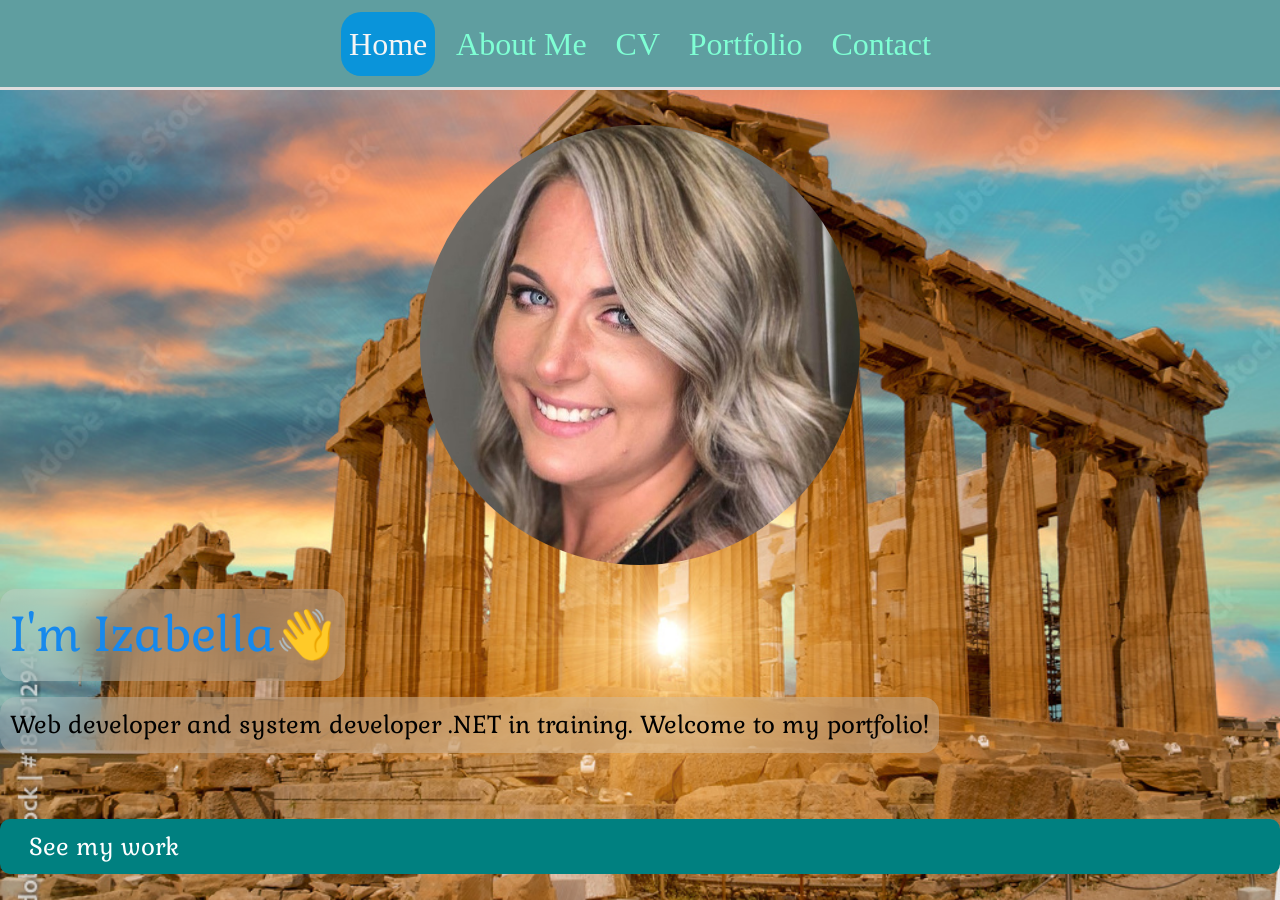
<file: index.html>
<!doctype html>
<html lang="sv">
  <head>
    <meta charset="UTF-8" />
    <meta name="viewport" content="width=device-width, initial-scale=1.0" />
    <title>Home – Izabella Kondili Sturesson</title>
    <link rel="preconnect" href="https://fonts.googleapis.com" />
    <link rel="preconnect" href="https://fonts.gstatic.com" crossorigin />
    <link
      href="https://fonts.googleapis.com/css2?family=Gabriela&display=swap"
      rel="stylesheet"
    />
    <link rel="stylesheet" href="style.css" />
    <script src="easterEgg1.js" defer>
      /* koppla javascript funktionalitet till hemsidan --> kör inte denna förrän DOMen är ladda*/
    </script>
    <script src="easterEgg2.js" defer></script>
  </head>
  <body class="bg1">
    <header>
      <nav>
        <a href="index.html" class="active">Home</a>
        <a href="om-mig.html">About Me</a>
        <a href="cv.html">CV</a>
        <a href="portfolio.html">Portfolio</a>
        <a href="kontakt.html">Contact</a>
      </nav>
    </header>

    <main>
      <span class="hero">
        <img src="images/izabella-profile.jpg" alt="Izabella Profile Picture" />
        <h1 class="glassBox">I'm Izabella <span id="hand">👋</span></h1>
        <p class="glassBox">
          Web developer and system developer .NET in training. Welcome to my
          portfolio!
        </p></span
      >
      <a href="portfolio.html" class="btn">See my work</a>
    </main>
    <div class="modal-overlay" id="easterEgg2-modal">
      <div class="modal">
        <a href="#" class="close-btn">x</a>
        <p>🥳 "You did it!"</p>
      </div>
    </div>
  </body>
</html>
</file>
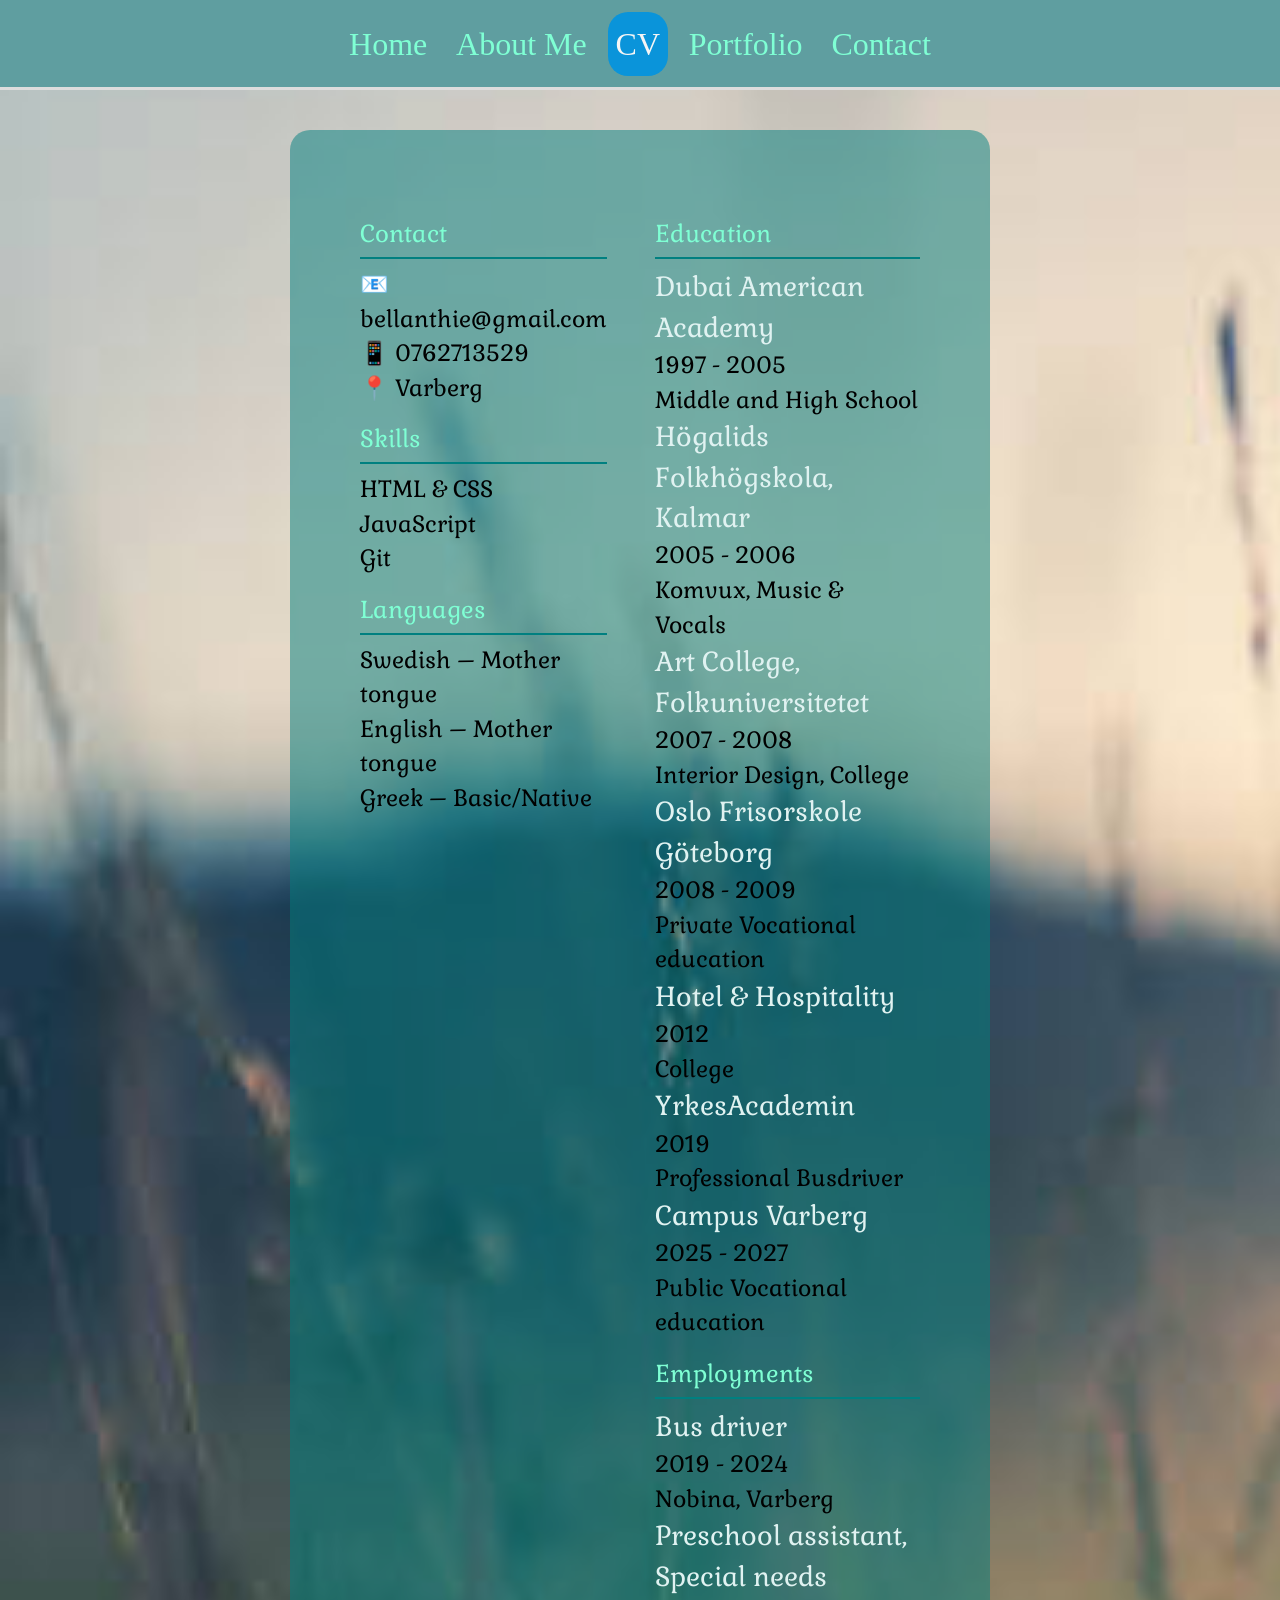
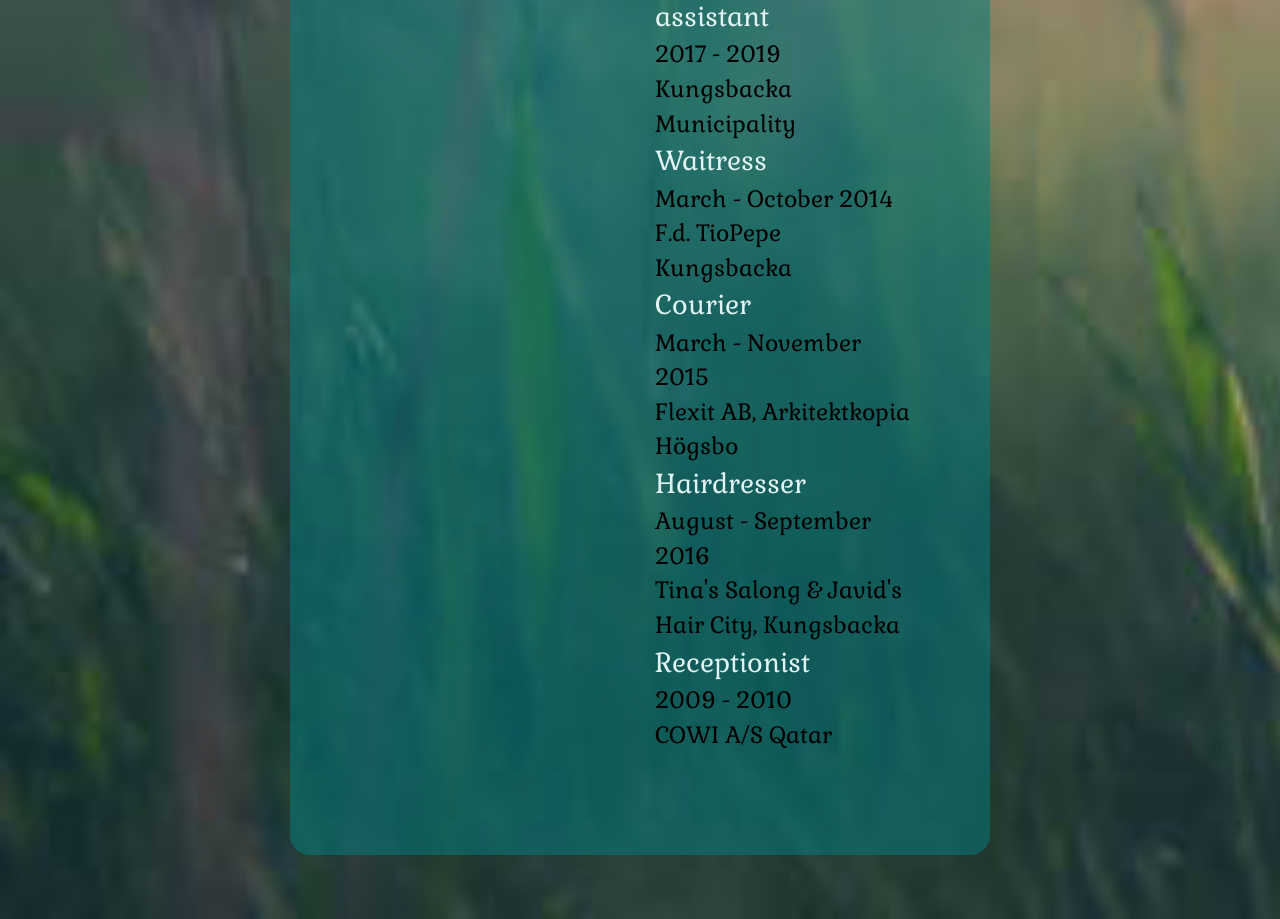
<file: cv.html>
<!doctype html>
<html lang="sv">
  <head>
    <meta charset="UTF-8" />
    <meta name="viewport" content="width=device-width, initial-scale=1.0" />
    <title>CV</title>
    <link rel="preconnect" href="https://fonts.googleapis.com" />
    <link rel="preconnect" href="https://fonts.gstatic.com" crossorigin />
    <link
      href="https://fonts.googleapis.com/css2?family=Gabriela&display=swap"
      rel="stylesheet"
    />
    <link rel="stylesheet" href="style.css" />
    <script src="eduwork.js" defer>
      /* koppla javascript funktionalitet till hemsidan --> kör inte denna förrän DOMen är ladda*/
    </script>
    <script src="easterEgg2.js" defer></script>
  </head>
  <body>
    <header>
      <nav>
        <a href="index.html">Home</a>
        <a href="om-mig.html">About Me</a>
        <a href="cv.html" class="active">CV</a>
        <a href="portfolio.html">Portfolio</a>
        <a href="kontakt.html">Contact</a>
      </nav>
    </header>

    <main>
      <div class="cv-container">
        <div class="cv-layout">
          <aside>
            <section class="cv-section">
              <h2>Contact</h2>
              <p>📧 bellanthie@gmail.com</p>
              <p>📱 0762713529</p>
              <p>📍 Varberg</p>
            </section>

            <section class="cv-section">
              <h2>Skills</h2>
              <p>HTML & CSS</p>
              <p>JavaScript</p>
              <p>Git</p>
            </section>

            <section class="cv-section">
              <h2>Languages</h2>
              <p>Swedish – Mother tongue</p>
              <p>English – Mother tongue</p>
              <p>Greek – Basic/Native</p>
            </section>
          </aside>

          <div class="cv-main">
            <section class="cv-section">
              <h2>Education</h2>

              <div id="cv-education">
                <!-- <h3>System development .NET</h3>
                <span class="date">2025 - 2027</span>
                <p class="org">System development .NET 2025</p>
                <p>Studying system development .NET</p> -->
              </div>

              <div class="cv-education">
                <!-- <h3>Primary School</h3>
                <span class="date">1992-2001</span>
                <p class="org">American School of Dubai</p>
                <p>Completed primary school with good grades</p> -->
              </div>
            </section>

            <section class="cv-section">
              <h2>Employments</h2>

              <div id="cv-work">
                <!-- <h3>Summer jobs - Waitress</h3>
                <span class="date">May-October 2014</span>
                <p class="org">TioPepe, Kungsbacka</p>
                <p>
                  Served food and drinks, handled the cash register, and
                  welcomed all guests.
                </p> -->
              </div>
            </section>
          </div>
        </div>
      </div>
    </main>
    <div class="modal-overlay" id="easterEgg2-modal">
      <div class="modal">
        <a href="#" class="close-btn">x</a>
        <p>🥳 "You did it!"</p>
      </div>
    </div>
  </body>
</html>
</file>
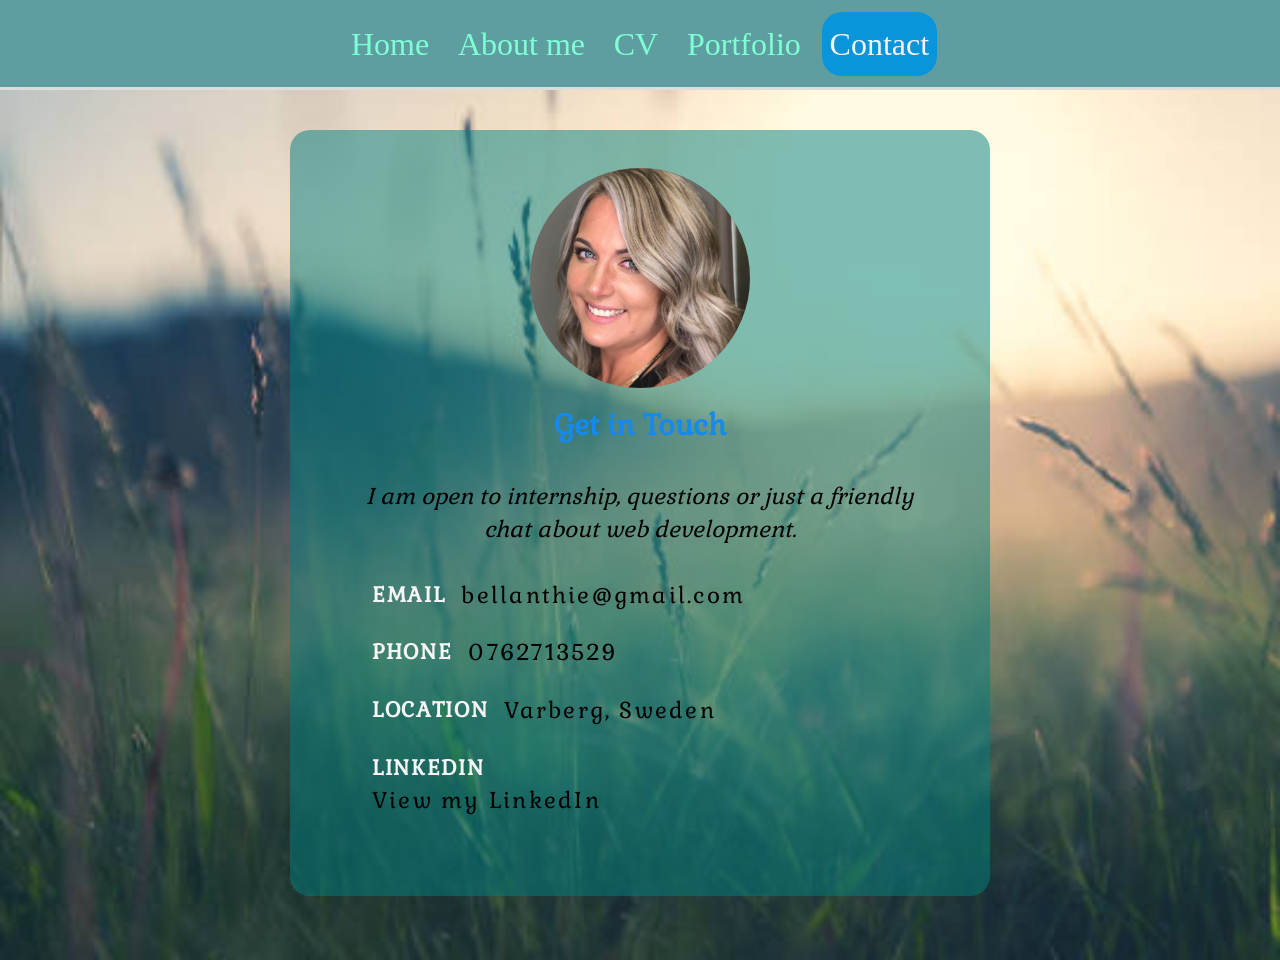
<file: kontakt.html>
<!doctype html>
<html lang="en">
  <head>
    <meta charset="UTF-8" />
    <meta name="viewport" content="width=device-width, initial-scale=1.0" />
    <title>Contact - Izabella Kondili-Sturesson</title>
    <link rel="preconnect" href="https://fonts.gstatic.com" crossorigin />
    <link
      href="https://fonts.googleapis.com/css2?family=Gabriela&display=swap"
      rel="stylesheet"
    />
    <link rel="stylesheet" href="style.css" />
    <script src="easterEgg2.js" defer></script>
  </head>
  <body>
    <header>
      <nav>
        <a href="index.html">Home</a>
        <a href="om-mig.html">About me</a>
        <a href="cv.html">CV</a>
        <a href="portfolio.html">Portfolio</a>
        <a href="kontakt.html" class="active">Contact</a>
      </nav>
    </header>

    <main>
      <div class="contact-container">
        <img src="images/izabella-profile.jpg" alt="Izabella Profile Picture" />
        <section class="contact-info">
          <h2>Get in Touch</h2>
          <p>
            I am open to internship, questions or just a friendly chat about web
            development.
          </p>
          <div class="contact-item">
            <span class="contact-icon"></span>
            <h4>Email</h4>
            <p>
              <a href="mailto:bellanthie@gmail.com?subject=Portfolio%20Contact"
                >bellanthie@gmail.com</a
              >
            </p>
          </div>
          <div class="contact-item">
            <span class="contact-icon"> </span>
            <h4>Phone</h4>
            <p>0762713529</p>
          </div>
          <div class="contact-item">
            <span class="contact-icon"></span>
            <h4>Location</h4>
            <p>Varberg, Sweden</p>
          </div>
          <div class="contact-item">
            <span class="contact-icon"></span>
            <div>
              <h4>LinkedIn</h4>
              <!-- addon: makes LinkedIn link safer and private. stops new tab from controlling/redirecting your page -->
              <a
                href="https://www.linkedin.com/in/izabella-kondili-sturesson-a6729893/"
                target="_blank"
                rel="noopener noreferrer"
                >View my LinkedIn</a
              >
            </div>
          </div>
        </section>
      </div>
    </main>
    <div class="modal-overlay" id="easterEgg2-modal">
    <div class="modal">
      <a href="#" class="close-btn">x</a>
      <p>🥳 "You did it!"</p>
    </div>
  </div>
  </body>
</html>
</file>
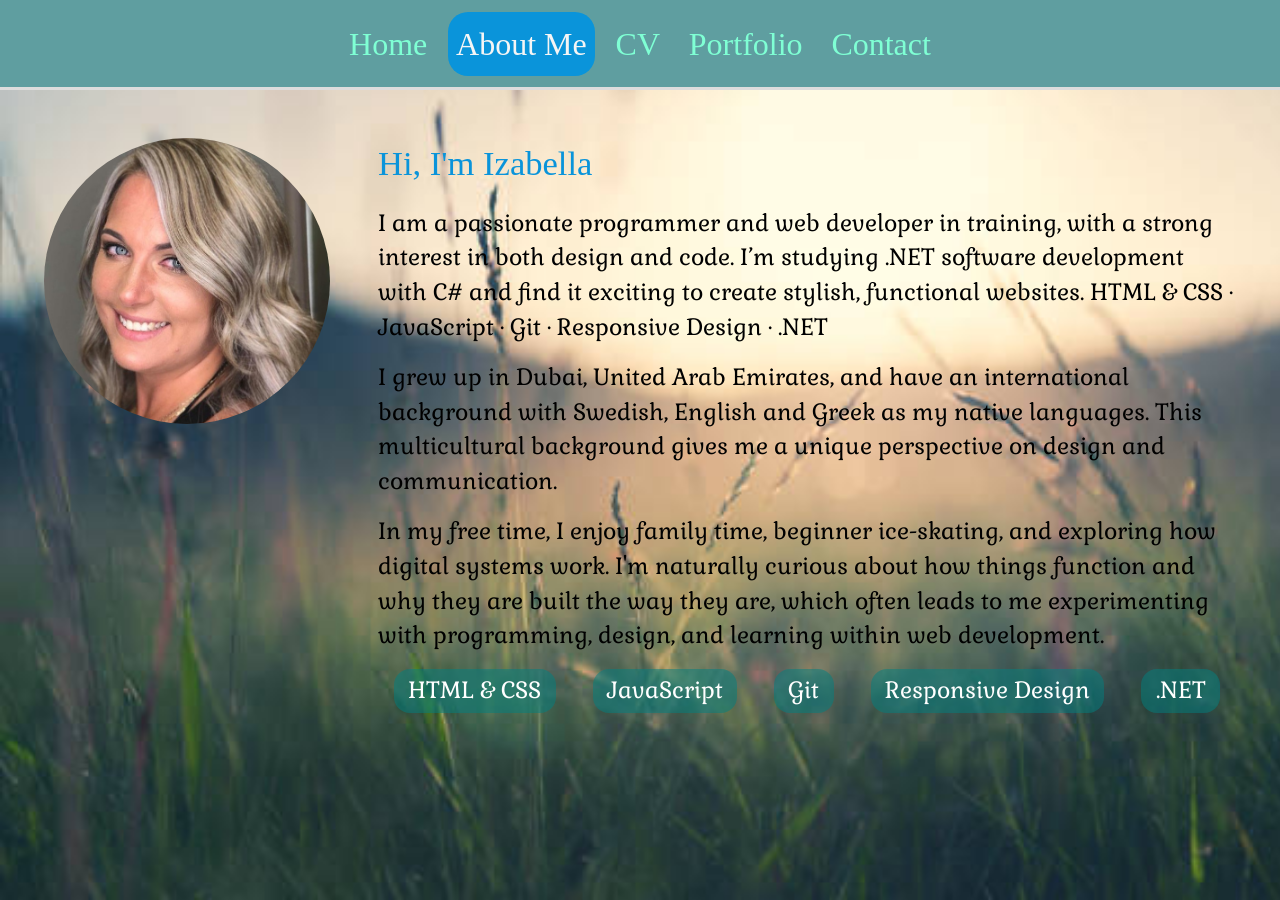
<file: om-mig.html>
<!doctype html>
<html lang="en">
  <head>
    <meta charset="UTF-8" />
    <meta name="viewport" content="width=device-width, initial-scale=1.0" />
    <title>About Me – Izabella Kondili Sturesson</title>
    <link rel="preconnect" href="https://fonts.gstatic.com" crossorigin />
    <link
      href="https://fonts.googleapis.com/css2?family=Gabriela&display=swap"
      rel="stylesheet"
    />
    <link rel="stylesheet" href="style.css" />
    <!--title of page-->
    <script src="easterEgg2.js" defer></script>
  </head>
  <body>
    <header>
      <nav>
        <a href="index.html">Home</a>
        <a href="om-mig.html" class="active">About Me</a>
        <a href="cv.html">CV</a>
        <a href="portfolio.html">Portfolio</a>
        <a href="kontakt.html">Contact</a>
      </nav>
    </header>

    <main>
      <section class="about">
        <div class="image">
          <img src="images/izabella-profile.jpg" alt="Photo of Izabella" />
        </div>
        <div>
          <h2>Hi, I'm Izabella</h2>
          <p>
            I am a passionate programmer and web developer in training, with a
            strong interest in both design and code. I’m studying .NET software
            development with C# and find it exciting to create stylish,
            functional websites. HTML & CSS · JavaScript · Git · Responsive
            Design · .NET
          </p>
          <p>
            I grew up in Dubai, United Arab Emirates, and have an international
            background with Swedish, English and Greek as my native languages.
            This multicultural background gives me a unique perspective on
            design and communication.
          </p>
          <p>
            In my free time, I enjoy family time, beginner ice-skating, and
            exploring how digital systems work. I'm naturally curious about how
            things function and why they are built the way they are, which often
            leads to me experimenting with programming, design, and learning
            within web development.
          </p>

          <div class="skills-list">
            <span class="skill-tag">HTML & CSS</span>
            <span class="skill-tag">JavaScript</span>
            <span class="skill-tag">Git</span>
            <span class="skill-tag">Responsive Design</span>
            <span class="skill-tag">.NET</span>
          </div>
        </div>
      </section>
    </main>
    <div class="modal-overlay" id="easterEgg2-modal">
    <div class="modal">
      <a href="#" class="close-btn">x</a>
      <p>🥳 "You did it!"</p>
    </div>
  </div>
  </body>
</html>
</file>
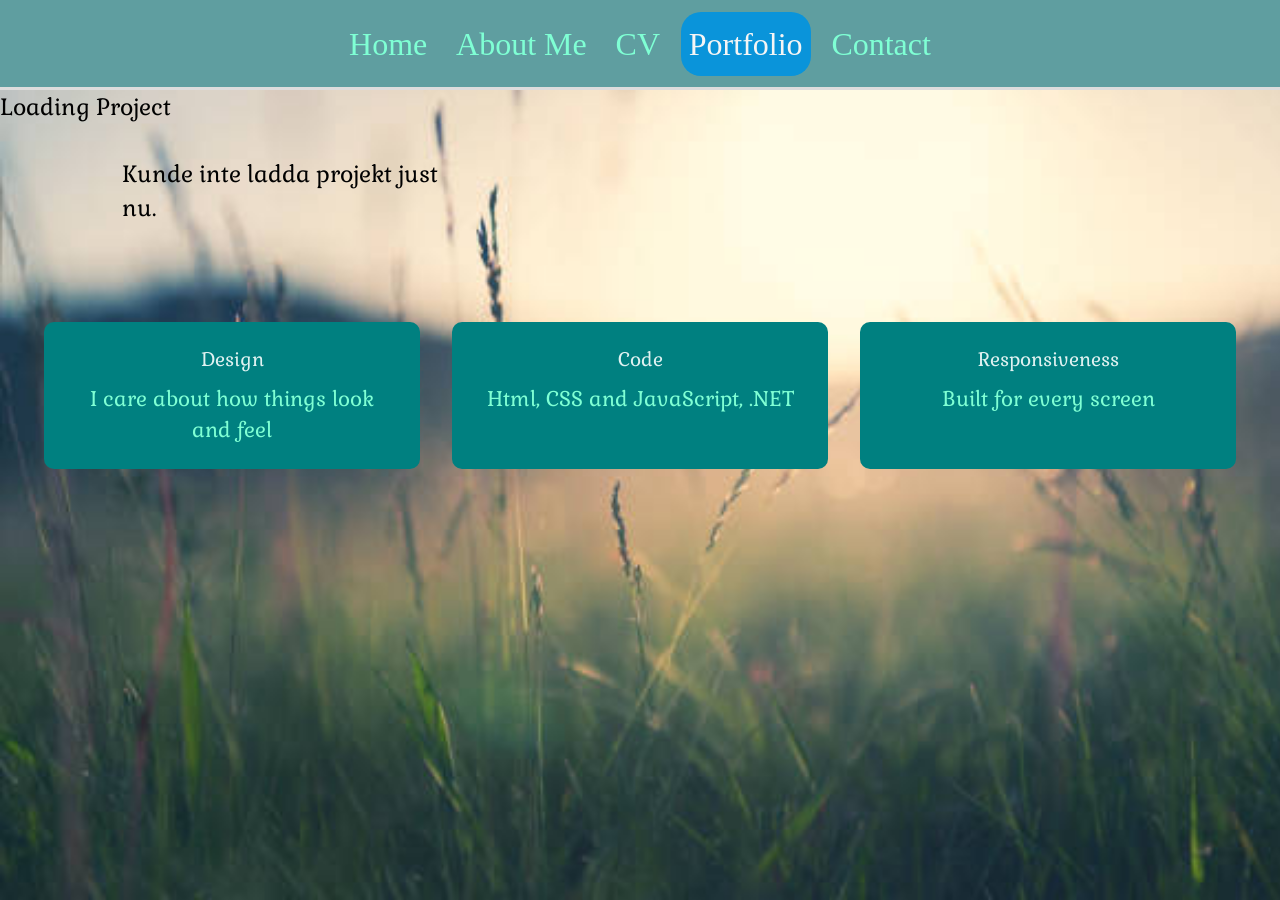
<file: portfolio.html>
<!doctype html>
<html lang="en">
  <head>
    <meta charset="UTF-8" />
    <meta name="viewport" content="width=device-width, initial-scale=1.0" />
    <title>Portfolio – Izabella Kondili Sturesson</title>
    <link rel="preconnect" href="https://fonts.gstatic.com" crossorigin />
    <link
      href="https://fonts.googleapis.com/css2?family=Gabriela&display=swap"
      rel="stylesheet"
    />
    <link rel="stylesheet" href="style.css" />
    <script src="easterEgg2.js" defer></script>
  </head>
  <body>
    <header>
      <nav>
        <a href="index.html">Home</a>
        <a href="om-mig.html">About Me</a>
        <a href="cv.html">CV</a>
        <a href="portfolio.html" class="active">Portfolio</a>
        <a href="kontakt.html">Contact</a>
      </nav>
    </header>

    <main>
      <p id="loading">Loading Project</p>
      <section class="portfolio-grid" id="github-projects">
        <script src="git-hub.js" defer></script>
        <article class="card">
          <img src="images/libraryApp.jpg" alt="Library system project" />
          <div class="card-body">
            <h3>Library system</h3>
            <a href="#modal-2" class="btn">More info</a>
          </div>
        </article>
        <!-- .card = HELA LÅDAN(bilden) -->
        <article class="card">
          <img
            src="https://images.unsplash.com/photo-1555949963-aa79dcee981c?w=600&q=80"
            alt="bankApp"
          />
          <!-- .card-body = TEXT DELEN / RUBRIKEN "bank app"
          <!-- <div class="card-body">
            <h3>Bank App</h3> -->
            <!-- RUBRIKEN Bank App title -->
            <a href="#modal-3" class="btn">More info</a>
          </div>
        </article>
        <article class="card">
          <img src="images/Pyramid.webp" alt="Pyramid project" />
          <div class="card-body">
            <h3>Pyramid</h3>
            <a href="#modal-4" class="btn">More info</a>
          </div>
        </article>
      </section>
      <section class="intro-cards">
        <div class="card">
          <h3>Design</h3>
          <p>I care about how things look and feel</p>
        </div>
        <div class="card">
          <h3>Code</h3>
          <p>Html, CSS and JavaScript, .NET</p>
        </div>
        <div class="card">
          <h3>Responsiveness</h3>
          <p>Built for every screen</p>
        </div>
      </section>
    </main>

    <!-- MODALS -->

    <div class="modal-overlay" id="modal-2">
      <div class="modal">
        <a href="#" class="close-btn">x</a>
        <h2>Library System</h2>
        <p>
          A library management system built in C#. Users can choose between 5
          books that they borrow and return. The system keeps track of the books
          and their availability, allowing users to manage their library
          efficiently.
        </p>
        <p><strong>Technologies:</strong> C# .NET</p>
      </div>
    </div>
    <div class="modal-overlay" id="modal-3">
      <div class="modal">
        <a href="#" class="close-btn">x</a>
        <h2>Bank App</h2>
        <p>
          A banking application built in C#. Users can create accounts, deposit,
          withdraw and check balance. Including a "You're locked out after 3
          wrong password fails"
        </p>
        <p><strong>Technologies:</strong> C# .NET</p>
      </div>
    </div>
    <div class="modal-overlay" id="modal-4">
      <div class="modal">
        <a href="#" class="close-btn">x</a>
        <h2>Pyramid</h2>
        <p>
          Building a pyramid in C#. The user can choose the height of the
          pyramid and the symbol used to build it. The program then generates a
          pyramid based on the user's input, demonstrating basic programming
          concepts such as loops and conditionals.
        </p>
        <p><strong>Technologies:</strong> C# .NET</p>
      </div>
    </div>
    <div class="modal-overlay" id="easterEgg2-modal">
      <div class="modal">
        <a href="#" class="close-btn">x</a>
        <p>🥳 "You did it!"</p>
      </div>
    </div>
  </body>
</html>
</file>
<file: style.css>
/* === GENERAL STYLE CSS BASE === */
@import url("https://fonts.googleapis.com/css2?family=Overlock:ital,wght@0,400;0,700;0,900;1,400;1,700;1,900&display=swap");

* {
  margin: 0;
  padding: 0;
  box-sizing: border-box;
}

img {
  max-width: 100%;
  height: auto;
}

html,
body {
  min-height: 100%;
}

/*BODY --FONT + background picture */
body {
  font-family: "Gabriela", serif; /* font for the body text */
  font-weight: 500; /* Quicksand font thickness */
  font-size: clamp(
    1.05rem,
    1.8vw,
    1.5rem
  ); /* sets responsive text seize for the whole body*/
  /* background-image: url("https://media.istockphoto.com/id/1322277517/sv/foto/vilt-gr%C3%A4s-i-bergen-vid-solnedg%C3%A5ngen.jpg?s=612x612&w=0&k=20&c=DvAUY0LokvFpYv22iH33KCNXywFobMxBvhrhk0CVwL4="); */
  background-image: url("./images/homepage1.jpg");
  background-size: cover; /* makes the background image cover the entire page */
  color: black; /* text color UNDER CV*/
  line-height: 1.5; /* the SPACING/NO SPACING in microsoft word-affect*/
  overflow-x: hidden;
  overflow-y: auto;
}

.bg1 {
  background-image: url("./images/parthenon.jpg");
}

.bg2 {
  background-image: url("./images/beduin.jpg");
}
bg3 {
  background-image: url("./images/homepage1.jpg");
}

main {
  padding-bottom: max(1.5rem, env(safe-area-inset-bottom));
}

h1,
h2,
h3 {
  font-family: "Gabriela", serif;
  font-weight: 500; /* OVERLOCK looks great in bold for headings*/
  color: #e0f2f1; /* soft teal for headings*/
}

/* === NAVIGATION === */
/*This part is all about styling the navigation bar: HOME, ABOUT ME, CV, PORTFOLIO, CONTACT */
header {
  background: cadetblue;
  padding: 0.5em;
  border-bottom: 3px solid #ddd;
  position: static;
  top: 0; /*I dont think i like this, since it eats up the 'about me' section*/
}

nav {
  display: flex; /* makes the links appear in a row instead of a column */
  gap: 0.8rem;
  flex-wrap: wrap;
  justify-content: center; /* to center the navigation: home, about me, cv...etc */
  font-family:
    "brush script mt", cursive; /* font for the navigation links (override)*/
}

nav a {
  text-decoration: none;
  color: aquamarine;
  padding: 0.25em;
  border-radius: 20px;
  font-size: clamp(1.1rem, 3vw, 2rem);
  -webkit-border-radius: 20px;
  -moz-border-radius: 20px;
  -ms-border-radius: 20px;
  -o-border-radius: 20px;
}

nav a:hover {
  background: #0a94da; /*color of the link when hovered*/
  color: whitesmoke; /*color of the text when hovered*/
}

nav a:active {
  background: #06b8a492; /*color of the link when clicked*/
  color: whitesmoke; /*color of the text when clicked*/
}

nav a.active {
  background: #0a94da; /*color of the active link*/
  color: whitesmoke; /*color of the active link text*/
}

/*=== PAGE HEADER ===*/ /*styling for the page header section, which is the first section on each page, containing the title and a brief introduction*/
.page-header {
  background: #067cd5; /*soft teal background for page headers*/
  color: whitesmoke; /*white text for contrast*/
  padding: 1rem 2rem; /*space around the text*/
}

.page-header h1 {
  font-size: 3rem; /*large font size for the main title*/
  margin-bottom: 0.5rem; /*space below the title*/
}

/* === HOMEPAGE ===*/

/*Home IZABELLA IMAGE*/
.hero img {
  width: clamp(220px, 45vw, 440px);
  aspect-ratio: 1 / 1;
  border-radius: 50%;
  object-fit: cover; /* Ensures the image covers the area without distortion */
  display: block;
  margin: 0 auto 1.5rem;
}

.hero {
  padding: 5rem 2rem; /* space around the hero/homepage section */
  max-width: 700px;
  width: min(100% - 1.5rem, 700px);
  margin: 0 auto;
  text-align: center;
}

/* font size for "Hi, im " */
.hero h1 {
  font-size: 3rem;
  margin-bottom: 1rem;
  color: #1689ed; /* color for "Hi, im " */
}

/*HOME SECTION: 'IZABELLA*/
.hero h1 em {
  font-style: normal; /* removes the default italic style of the <em> tag */
  color: #1689ed;
}

/* text below 'Hi, im Izabella'*/
.hero p {
  /* hi,im izabella: sytling of text below*/
  color: black;
  font-size: 1.5rem;
  margin-bottom: 2rem;
}

/* === BUTTONS ===*/
.btn {
  font-size: clamp(1rem, 2.2vw, 1.5rem);
  display: flex;
  background: teal; /* dark background for SEE MY WORK buttons or links on the page*/
  border-radius: 10px; /* rounded corners for the button */
  color: white; /* white text for contrast */
  text-decoration: none; /* removes the underline from links */
  padding: 0.6rem clamp(1rem, 3vw, 1.8rem); /* space inside the button */
  border: none; /* removes the default border */
  /*cursor: pointer;*/ /* changes the cursor to a pointer when hovering over the button */
  justify-self: center;
}

.btn:hover {
  background: teal; /* changes the background color when hovering */
}

/* === HOMEPAGE === */

/* === General Card ===* Background color for the DESIGN,CODE,RESPONSIVENESS card*/
.card {
  background: teal; /* soft teal background for cards */
  padding: 1.5rem; /* space inside the card */
  border-radius: 10px; /* rounded corners for the card */
  text-align: center; /* centers the text inside the card */
  color: aquamarine; /* text color for the cards: design, code, responsiveness */
}

/* === CARD TITLES: font, margin from title to text below === */
.card h3 {
  font-size: 1.2rem; /* font size for the card titles: Design, Code, Responsiveness*/
  margin-bottom: 0.5rem; /* space below the card titles */
}

/* SIZE OF CARD TEXT: design, code, responsiveness */
.card p {
  font-size: 1.3rem; /* font size for the card text: design, code, responsiveness */
  /*opacity: 0.9; /* slightly lighter text for the card descriptions */
}

/* === ABOUT ME PAGE ===*/
/*The about me section is designed as a grid with two columns: one for the image and one for the text [HI IM IZABELLA]. 
The gap property creates space between the columns, and padding adds space around the entire section. */
.about {
  display: grid;
  grid-template-columns: 1fr 3fr; /* two columns: one for the image and one for the text */
  gap: 3rem; /* space between the columns */
  padding: 3rem 2rem; /* space around the about section */
  max-width: 1400px; /* limits the width of the about section */
  width: min(100% - 1.5rem, 1400px);
  margin: 0 auto; /* centers the about section */
  align-items: start; /* aligns the content to the top of the section */
}

/*The IMAGE in the ABOUT section */
.about img {
  width: clamp(220px, 42vw, 440px);
  aspect-ratio: 1 / 1;
  object-fit: cover;
  border-radius: 50%;
  display: block; /* Ensures the image behaves correctly in the container*/
  margin: 0 auto;
}

/*HI IM IZABELLA text font style*/
.about h2 {
  font-family: "Garbriela, serif";
  font-weight: 400;
  font-style: normal;
  margin-bottom: 1rem; /* space below heading */
  color: #0a94da; /* heading color */
}

/* TEXT COLOR for the ABOUT ME description */
.about p {
  color: black; /* TEXT COLOR for the ABOUT ME description */
  margin-bottom: 1rem; /* SPACE below the PARAGRAPHS in the ABOUT ME section */
}

/* === SKILL TAGS === : HTML & CSS, JAVASCRIPT, GIT, RESPONSIVENESS, .NET*/
.skill-tag {
  display: inline-block;
  background: rgba(0, 128, 128, 0.5);
  color: white; /*TEXT COLOR for SKILLTAGS*/
  padding: 0.3rem 0.9rem; /*SPACE inside the SKILLTAGS*/
  max-width: 1100px; /*limits the width of the skill tags container*/
  margin: 0 auto; /*centers the skill tags container*/
  border-radius: 16px; /*rounded corners for the skill tags*/
}

.skills-list {
  display: flex;
  flex-wrap: wrap;
  gap: 0.3rem; /* space between the skill tags */
  align-items: center; /* vertically centers the skill tags */
}

/* === CV  ===*/
/*CV-LAYOUT is designed to make 2 columns: one for the image and one for the text*/

.cv-layout {
  display: grid;
  grid-template-columns: 1fr 2fr; /* two columns: one for the image and one for the text */
  gap: 3rem; /* space between the columns */
  padding: 3rem 2rem; /* space around the cv section */
  max-width: 1100px; /* limits the width of the cv section */
  margin: 0 auto; /* centers the cv section */
}

.cv-section {
  margin-bottom: 1rem; /* space below each section in the CV */
}

/* UNDERLINES between each VERTICAL section (contact, skills, languages, education, work experience) */
.cv-section h2 {
  font-size: 1.5rem;
  font-weight: 500;
  color: aquamarine; /* color for the section headings */
  border-bottom: 2px solid teal; /* adds a teal underline to the section headings */
  padding-bottom: 0.3rem; /* space between the heading and the underline */
  margin-bottom: 0.5rem; /* space below the section heading */
}

/* SPACE between each VERTICAL section BOTTOM (contact, skills, languages, education, work experience) */
.cv-entry {
  margin-bottom: 0.5rem; /* space below each entry in the CV */
}

/*FONT STYLE for MINI-headings like: System development .NET ~~ UNDER "EDUCATION" job titles, education, etc. */
.cv-entry h3 {
  font-size: 1.2rem; /* font size for job titles, education, etc. */
  font-weight: 500; /* slightly bolder for emphasis */
}

.cv-entry .date {
  font-size: 1.1rem; /* smaller font size for dates */
  color: rgb(96, 39, 180);
  font-weight: 600; /* slightly bolder for emphasis */
  margin-bottom: 2rem; /* space below the date */
}

/*FONT STYLE for ORGANIZATION: systemdevelopment .net, American school of Dubai, Tiopepe*/
.cv-entry .org {
  font-style: italic; /* italic style for organization names */
  font-size: 1.2rem;
}

.cv-entry p {
  font-size: 0.9rem; /* font size for the description text in the CV */
  margin-top: 0.3rem; /* space above the description text */
}

/*PLAYING with CV side adding a TRANSPARENT-COLORED VERTICAL RECTANGLE*/
.cv-container {
  background-color: rgba(
    0,
    128,
    128,
    0.5
  ); /* semi-transparent teal background*/
  border-radius: 20px; /*rounded corners for CV container*/
  padding: clamp(1rem, 3vw, 2.5rem); /* space inside the cv container*/
  max-width: 700px; /* Limits the width of the cv container*/
  width: min(100% - 1.5rem, 700px);
  margin: 40px auto; /* centers the cv container and adds space above and below */
}

/* === CONTACT SECTION === -- adding transparent teal vertical rectangle*/
.contact-container {
  background-color: rgba(
    0,
    128,
    128,
    0.5
  ); /* semi-transparent teal background*/
  border-radius: 20px; /*rounded corners for contact container*/
  padding: clamp(1rem, 3vw, 2.5rem); /*space inside the contact container*/
  max-width: 700px; /* Limits the width of the contact container*/
  width: min(100% - 1.5rem, 700px);
  margin: 40px auto; /* centers the contact container and adds space above and below */
}

/* CONTACT --> Izabella img */
.contact-container img {
  display: block; /* Ensures the image behaves correctly in the container */
  margin: 0 auto;
  width: 220px;
  height: 220px;
  border-radius: 50%;
  object-fit: cover; /* Ensures the image covers the area without distortion */
  flex-shrink: 0; /* prevents the image from shrinking in height when the container is resized */
}

/* CONTACT --> Get in Touch heading*/
.contact-info > h2,
.contact-info > p {
  text-align: center; /* centers the "Get in Touch" heading and the "I am open to work" paragraph */
}

/* === PORTFOLIO SECTION ===*/
.intro-cards {
  display: grid;
  grid-template-columns: repeat(3, 1fr); /* creates three equal columns */
  gap: 2rem; /* space between the cards */
  padding: 2rem; /* space around the cards */
  max-width: 1400px; /* limits the width of the card container */
  width: min(100% - 1.5rem, 1400px);
  margin: 0 auto; /* centers the card container */
  margin-top: 2rem;
}

.intro-card {
  background: rgba(0, 128, 128, 0.9);
  color: white;
  padding: 0.8rem 1.2rem;
  text-align: center;
  border-radius: 12px;
}

.intro-card h3 {
  margin: 0 0 0.3rem 0;
  font-size: 1.5rem;
}

.intro-card p {
  margin: 0;
  font-size: 1rem;
}
.portfolio-grid {
  display: grid; /*allowing FLEXIBLE LAYOUT*/
  grid-template-columns: repeat(3, 1fr); /* creates three equal columns */
  gap: 1.5rem; /* space between the portfolio items */
  padding: 2rem; /* space around the portfolio grid */
  max-width: 1100px; /* limits the width of the portfolio grid */
  width: min(100% - 1.5rem, 1100px);
  margin: 0 auto; /* centers the portfolio grid */
}

.portfolio-grid .card {
  background: rgba(
    0,
    128,
    128,
    0.5
  ); /* semi-transparent teal background for the cards */
  padding: 1rem; /* space inside the card */
  overflow: hidden; /* Ensures that the content does not overflow the card's rounded corners */
  box-shadow: 0 2px 12px rgba(0, 0, 0, 0.08); /* Adds a subtle shadow for depth */
}

/* PORTFOLIO IMAGE */
.portfolio-grid .card img {
  width: 100%;
  height: 180px; /* Fixed height for the images to maintain consistency across cards */
  object-fit: cover; /* Ensures the image covers the area without distortion */
  background: rgba(
    0,
    128,
    128,
    0.3
  ); /* semi-transparent teal background for the image */
  display: block; /* Ensures the image behaves correctly in the container */
  border-radius: 12px; /* rounded corners for the images */
}

/* PORTFOLIO: GITHUB & QUIZ SPACE --> EXTEND VERTICAL space in TEAL RECTANGLE BACKGROUND -*/
.card-body {
  padding: 2rem; /*VERTICAL space in TEAL RECTANGLE BACKGROUND - VERTICAL EXTENDOR*/
}

/* PORTFOLIO: GitHub --> AVSTÅND mellan "GitHub" texten och 'blåa mini-description'*/
.card-body h3 {
  margin-bottom: 0.1rem; /* 0.1rem minsta avståndet*/
}

/*PORTFOLIO: GitHub --> FONT SIZE 'blåa mini-description'*/
.card-body p {
  font-size: 1rem; /* font size for the 'blåa mini-description' */
  color: aquamarine; /* 'blåa mini-description' text color */
  margin-bottom: 0.5rem; /* space below the 'blåa mini-description' AND the MORE INFO*/
}

/*=== MODALS ===*/
/* POP-UP BOX that appears on top of your screen to show something quickly*/
/*Modals = "FLASHES" YOU*/

/* I DONT LIKE THIS YET*/
.modal-overlay {
  display: none; /*Hides the modal by default*/
  position: fixed; /* Makes the modal stay in place even when scrolling */
  top: 0;
  left: 0;
  width: 100%;
  height: 100%;
  background: rgba(
    0,
    128,
    128,
    0.5
  ); /* semi-transparent teal background for the modal overlay */
  display: none; /* enables flexbox for centering */
  align-items: center; /* centers vertically */
  justify-content: center; /* centers horizontally */
  z-index: 200; /* ensures the modal appears above other content */
  overflow-y: auto;
  padding: 1rem;
}

.modal-overlay:target {
  display: flex; /* shows the modal when targeted */
}

/* "WEB SHOP" */
.modal {
  background: rgba(
    0,
    100,
    100
  ); /* semi-transparent teal background for the modal */
  padding: 2rem; /* space inside the modal */
  border-radius: 10px; /* rounded corners for the modal */
  max-width: 500px; /* limits the width of the modal */
  width: 90%;
  max-height: calc(100dvh - 2rem);
  overflow-y: auto;
  position: relative; /* allows for absolute positioning of the close button */
}

/* WEB SHOP --> SPACE between rubrik 'web shop' and text/description below*/
.modal h2 {
  margin-bottom: 1rem;
}

/* WEB SHOP --> TEXT COLOR & SPACING for DESCRIPTION */
.modal p {
  color: aquamarine; /* text color for the modal description */
  margin-bottom: 1rem; /* space below the modal description */
}

/* CLOSE BUTTON --> right pink cirkle with 'x' */
.close-btn {
  position: absolute;
  top: 1rem;
  right: 1rem;
  text-decoration: none;
  color: black; /*removestheunderlinefromtheclosebutton*/
  font-size: 1.5rem; /*colorfortheclosebutton*/
  background: rgba(255, 105, 180, 0.5); /*fontsizefortheclosebutton*/
  width: 2rem; /*backgroundcolorfortheclosebutton*/
  height: 2rem;
  border-radius: 20px;
  display: flex; /* enables flexbox for centering the "X" inside the close button */
  align-items: center;
  justify-content: center;
}

.close-btn:hover {
  background: rgba(
    0,
    128,
    128,
    0.5
  ); /* background color when hovering over the close button */
  color: white; /* text color when hovering over the close button */
}

/* === CONTACT SECTION ===*/

.contact-info {
  padding: 1rem; /* space inside the contact info section */
  max-width: 600px; /* limits the width of the contact info section */
  margin: 0 auto; /* centers the contact info section */
}

/* CONTACT SECTION "Get in Touch" heading */
.contact-info h2 {
  color: #1689ed; /*color for 'get in touch' */
  font-size: 1.8rem;
  font-weight: bold;
  margin-bottom: 2rem; /* space below the "Get in Touch" heading */
}

/* CONTACT SECTION "Get in Touch"--> PARAGRAPH: i am open to work */
.contact-info > p {
  color: black;
  font-weight: normal;
  font-style: italic;
  font-size: 1.4rem;
  margin-bottom: 2rem; /* space below the "I am open to work" paragraph */
}

.contact-item {
  display: flex; /* allows for flexible layout of contact items */
  align-items: flex-start; /* aligns items to the top of the container */
  gap: 1rem; /* space between the icon and the text in each contact item */
  margin-bottom: 1.5rem; /* space below each contact item */
}

.contact-icon {
  font-size: 1.4rem; /* size for the contact icons */
}

.contact-item h4 {
  font-size: 1.3rem; /*Font size for contact headings: email, phone, location, LinkedIn*/
  text-transform: uppercase; /* makes the contact headings uppercase */
  letter-spacing: 0.08em; /* adds spacing between letters for the contact headings */
  color: whitesmoke; /* color for the contact headings */
}

/* CONTACT SECTION --> "Get in Touch"--> PARAGRAPH: bellanthie, 0762713529, varberg osv.. */
.contact-item p,
.contact-item a {
  color: black; /* color for the contact details (email, phone number, location, LinkedIn URL) */
  font-size: 1.4rem; /* font size for the contact details */
  text-decoration: none; /* removes the underline from links */
  font-weight: 550; /* font weight for the contact details */
  letter-spacing: 0.1em; /* adds spacing between letters for the contact details */
  overflow-wrap: anywhere;
}

.contact-item a:hover {
  color: pink; /* color for the contact details when hovered */
}

/* === MEDIA ADAPTATION === */
/* Mobile */
@media (max-width: 600px) {
  /*adjusts things*/
  nav {
    gap: 0.4rem;
  }

  nav a {
    font-size: 1.2rem;
  }

  body {
    font-size: 1.2rem;
  }

  .hero {
    padding: 3rem 1rem;
  }

  .page-header h1 {
    font-size: 2.2rem;
  }

  .hero img,
  .about img {
    width: min(100%, 320px);
  }

  .about,
  .cv-layout,
  .portfolio-grid,
  .intro-cards {
    grid-template-columns: 1fr;
  }

  .cv-layout,
  .about,
  .portfolio-grid,
  .intro-cards {
    gap: 1rem;
    padding: 1rem;
  }

  .skills-list {
    flex-wrap: wrap;
  }

  .contact-container {
    /*Tablet breakpoint*/
    display: flex;
    flex-direction: column;
    align-items: center;
    text-align: center;
    margin: 1rem auto;
    padding: 1.2rem;
  }

  .contact-container img {
    width: 180px;
    height: 180px;
  }

  .contact-info {
    max-width: 100%;
  }

  .contact-item {
    width: 100%;
    text-align: center;
  }
}

/* Desktop breakpoint */
@media (min-width: 600px) and (max-width: 1023px) {
  nav a {
    font-size: 1.4rem;
  }

  .about {
    grid-template-columns: 1fr 2fr;
  }

  .about img {
    width: min(100%, 320px);
  }

  .cv-layout {
    grid-template-columns: 1fr;
  }

  .portfolio-grid,
  .intro-cards {
    grid-template-columns: repeat(2, 1fr);
  }
}
.hand {
}
/* Desktop */
/* @media (min-width: 1024px) {
  .portfolio-grid,
  .intro-cards {
    grid-template-columns: repeat(3, 1fr);
  }
} */

/* === 
clamp() = functions for fluid typography
min() = function for responsive widths
aspect-ratio = for maintaining proportions
flex-wrap = flexbox
=== */

.glassBox {
  display: flex;
  justify-self: center;
  background-color: rgba(211, 211, 211, 0.33);
  width: fit-content;
  padding: 10px;
  border-radius: 1rem;
  -webkit-border-radius: 1rem;
  -moz-border-radius: 1rem;
  -ms-border-radius: 1rem;
  -o-border-radius: 1rem;
  backdrop-filter: blur(20px);
}
</file>
